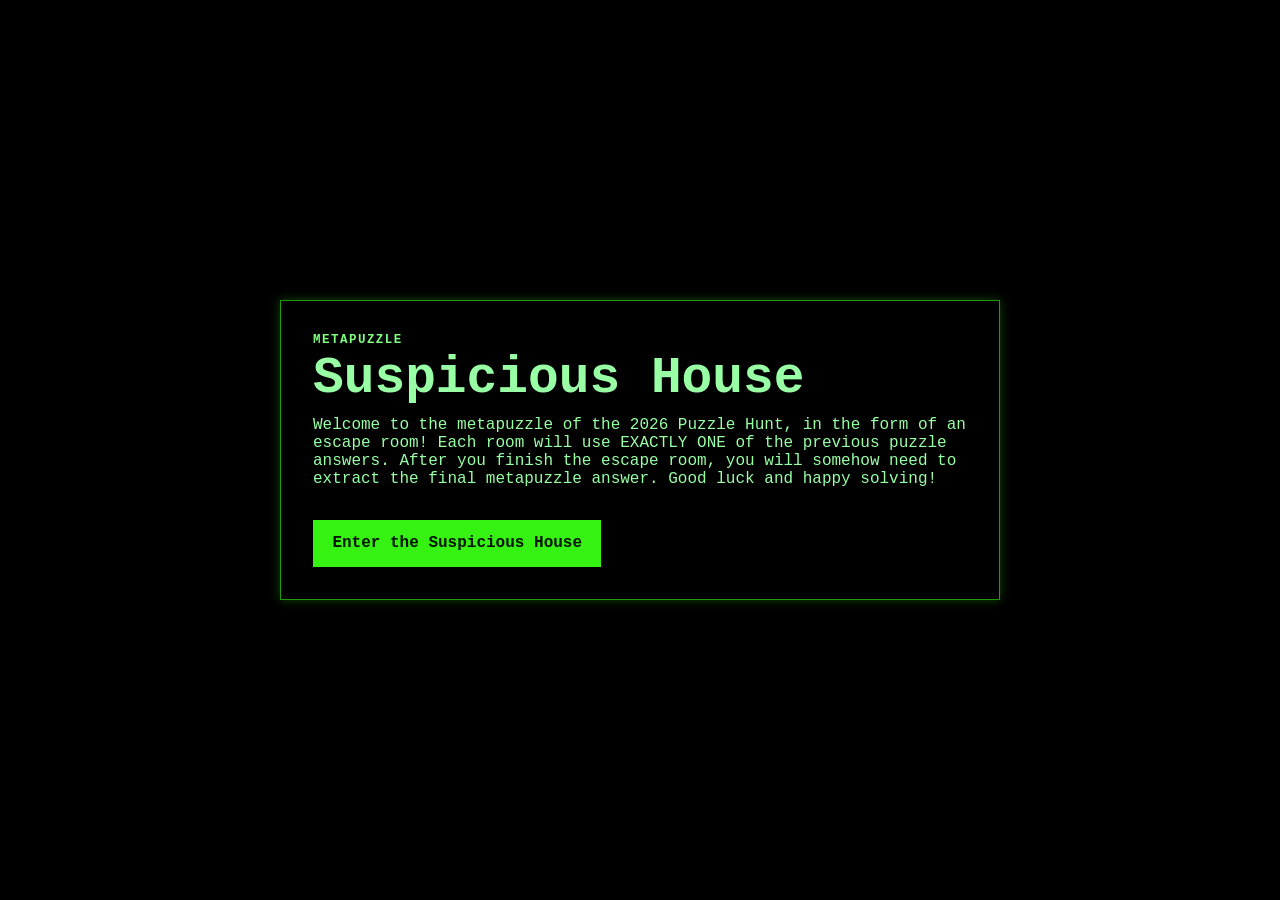
<file: index.html>
<!doctype html>
<html lang="en">
  <head>
    <meta charset="UTF-8" />
    <meta name="viewport" content="width=device-width, initial-scale=1.0" />
    <title>Escape Room Prototype</title>
    <link rel="stylesheet" href="styles.css" />
  </head>
  <body data-room="1">
    <main class="app-shell">
      <section class="intro-card">
        <p class="eyebrow">METAPUZZLE</p>
        <h1>Suspicious House</h1>
        <p>
          Welcome to the metapuzzle of the 2026 Puzzle Hunt, in the form of an
          escape room! Each room will use EXACTLY ONE of the previous puzzle
          answers. After you finish the escape room, you will somehow need to
          extract the final metapuzzle answer. Good luck and happy solving!
        </p>
        <a class="primary-link" href="room1.html">Enter the Suspicious House</a>
      </section>
    </main>
  </body>
</html>
</file>
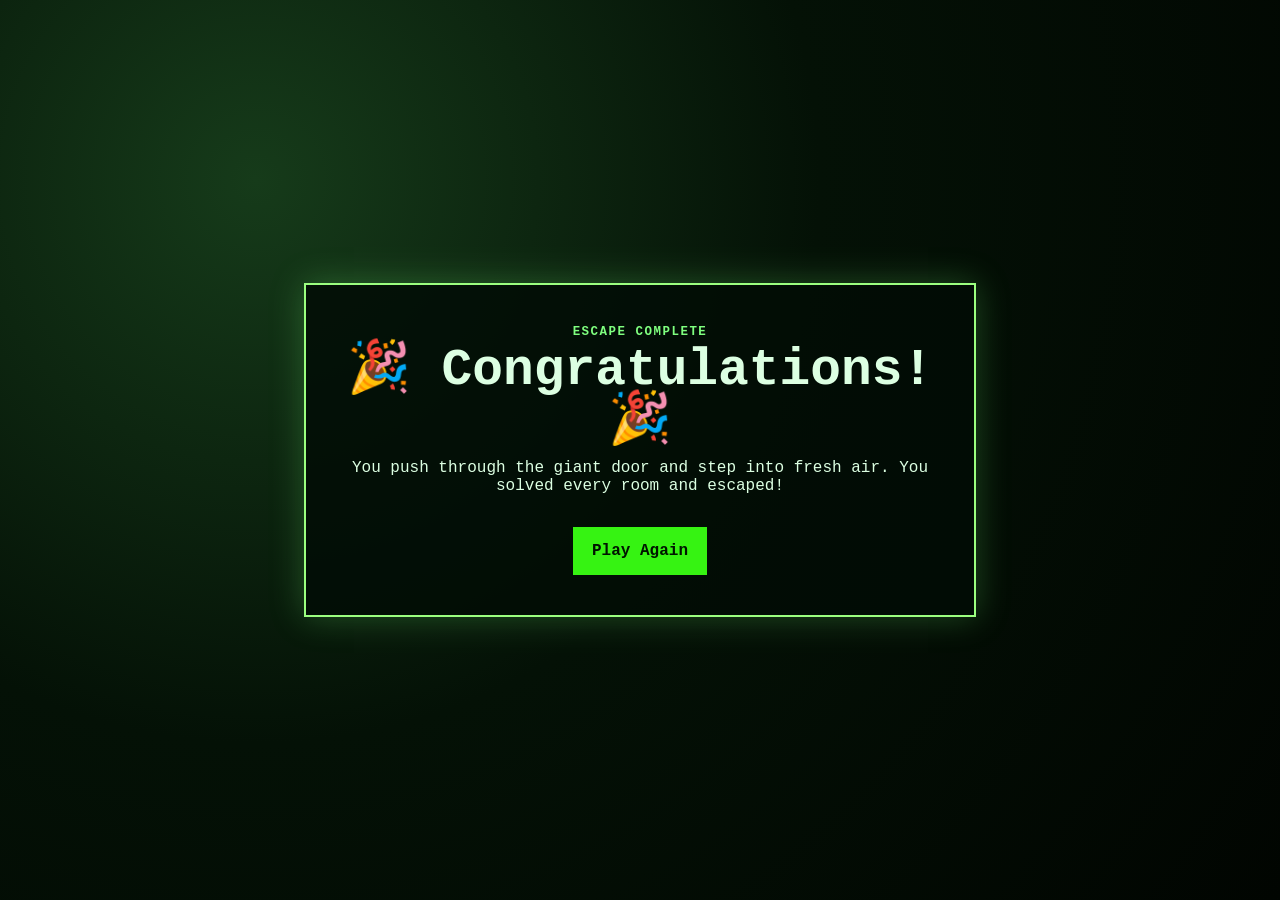
<file: exit.html>
<!doctype html>
<html lang="en">
  <head>
    <meta charset="UTF-8" />
    <meta name="viewport" content="width=device-width, initial-scale=1.0" />
    <title>Escape Complete</title>
    <link rel="stylesheet" href="styles.css" />
  </head>
  <body class="victory-page">
    <main class="victory-layout">
      <section class="victory-card">
        <p class="eyebrow">Escape Complete</p>
        <h1>🎉 Congratulations! 🎉</h1>
        <p>You push through the giant door and step into fresh air. You solved every room and escaped!</p>
        <a class="primary-link" href="index.html">Play Again</a>
      </section>
    </main>
  </body>
</html>
</file>
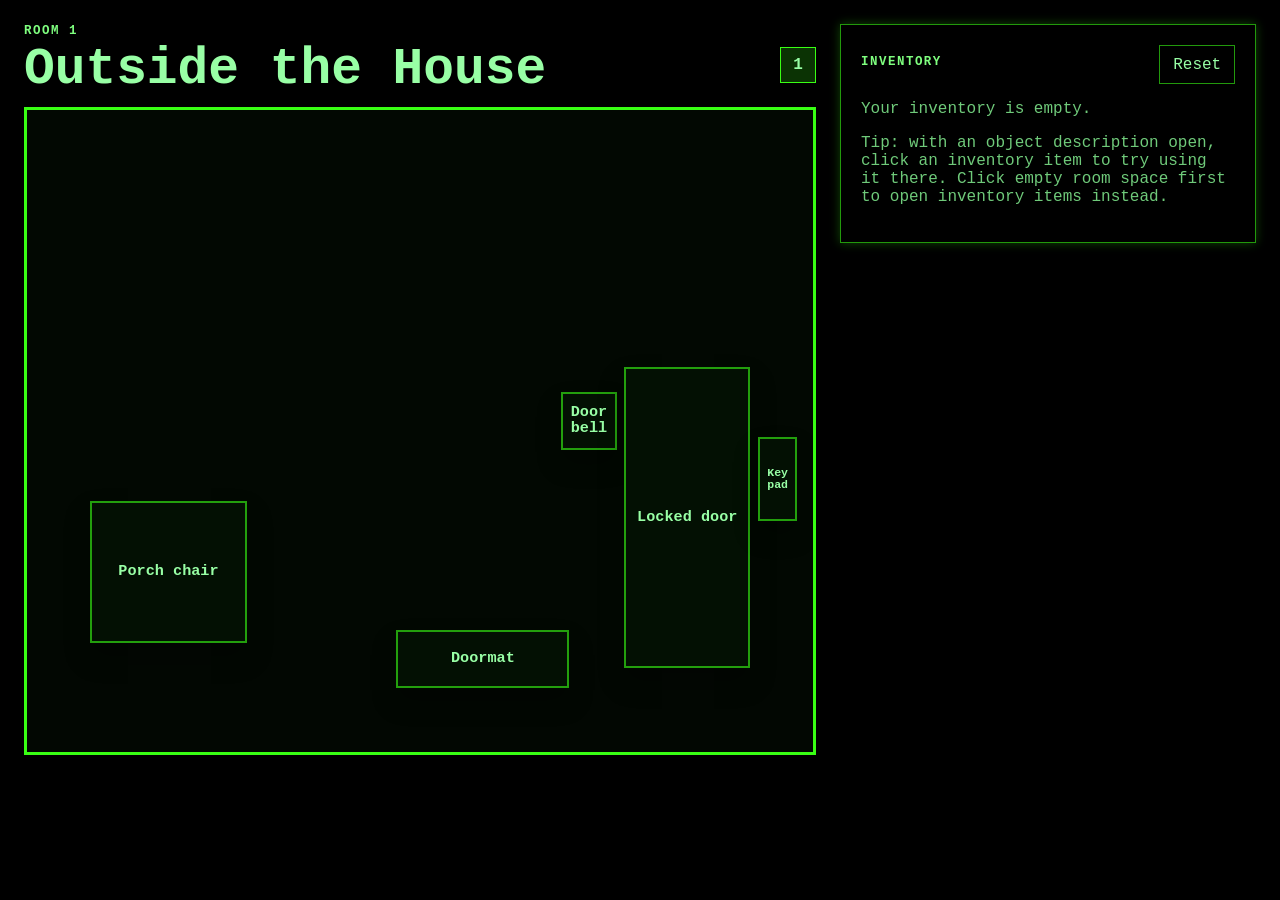
<file: room1.html>
<!doctype html>
<html lang="en">
  <head>
    <meta charset="UTF-8" />
    <meta name="viewport" content="width=device-width, initial-scale=1.0" />
    <title>Room 1 - Outside the House</title>
    <link rel="stylesheet" href="styles.css" />
    <script defer src="escape-room.js"></script>
  </head>
  <body data-room="1">
    <main class="game-layout">
      <section class="room-stage" aria-labelledby="room-title">
        <div class="room-header">
          <div>
            <p class="eyebrow">Room 1</p>
            <h1 id="room-title">Outside the House</h1>
          </div>
          <nav class="room-nav" aria-label="Room progression">
            <a class="room-link active" href="room1.html">1</a>
            <a class="room-link locked" href="room2.html" aria-disabled="true">2</a>
            <a class="room-link locked" href="room3.html" aria-disabled="true">3</a>
            <a class="room-link locked" href="room4.html" aria-disabled="true">4</a>
            <a class="room-link locked" href="room5.html" aria-disabled="true">5</a>
            <a class="room-link locked" href="room6.html" aria-disabled="true">6</a>
          </nav>
        </div>

        <div class="room-canvas room-1-canvas" aria-label="Clickable outside-house objects">
          <button class="room-object porch-chair" data-object="porchChair">Porch chair</button>
          <button class="room-object doorbell" data-object="doorbell">Doorbell</button>
          <button class="room-object doormat" data-object="doormat">Doormat</button>
          <button class="room-object front-door" data-object="frontDoor">Locked door</button>
          <button class="room-object outside-keypad" data-object="outsideKeypad">Keypad</button>
        </div>
      </section>

      <aside class="side-panel" aria-label="Object popup and inventory">
        <section class="popup-card hidden" id="object-panel">
          <p class="eyebrow">Selected object</p>
          <h2 id="object-name">Nothing selected</h2>
          <p id="object-description">Click a rectangle in the room to open its popup description here.</p>
          <div class="action-row" id="object-actions" aria-label="Available actions"></div>
          <div class="status-message" id="status-message" role="status" aria-live="polite"></div>
        </section>

        <section class="inventory-card">
          <div class="panel-heading">
            <p class="eyebrow">Inventory</p>
            <button class="ghost-button" id="reset-progress" type="button">Reset</button>
          </div>
          <div class="inventory-list" id="inventory-list"></div>
          <p class="hint">Tip: with an object description open, click an inventory item to try using it there. Click empty room space first to open inventory items instead.</p>
        </section>
      </aside>
    </main>
  </body>
</html>
</file>
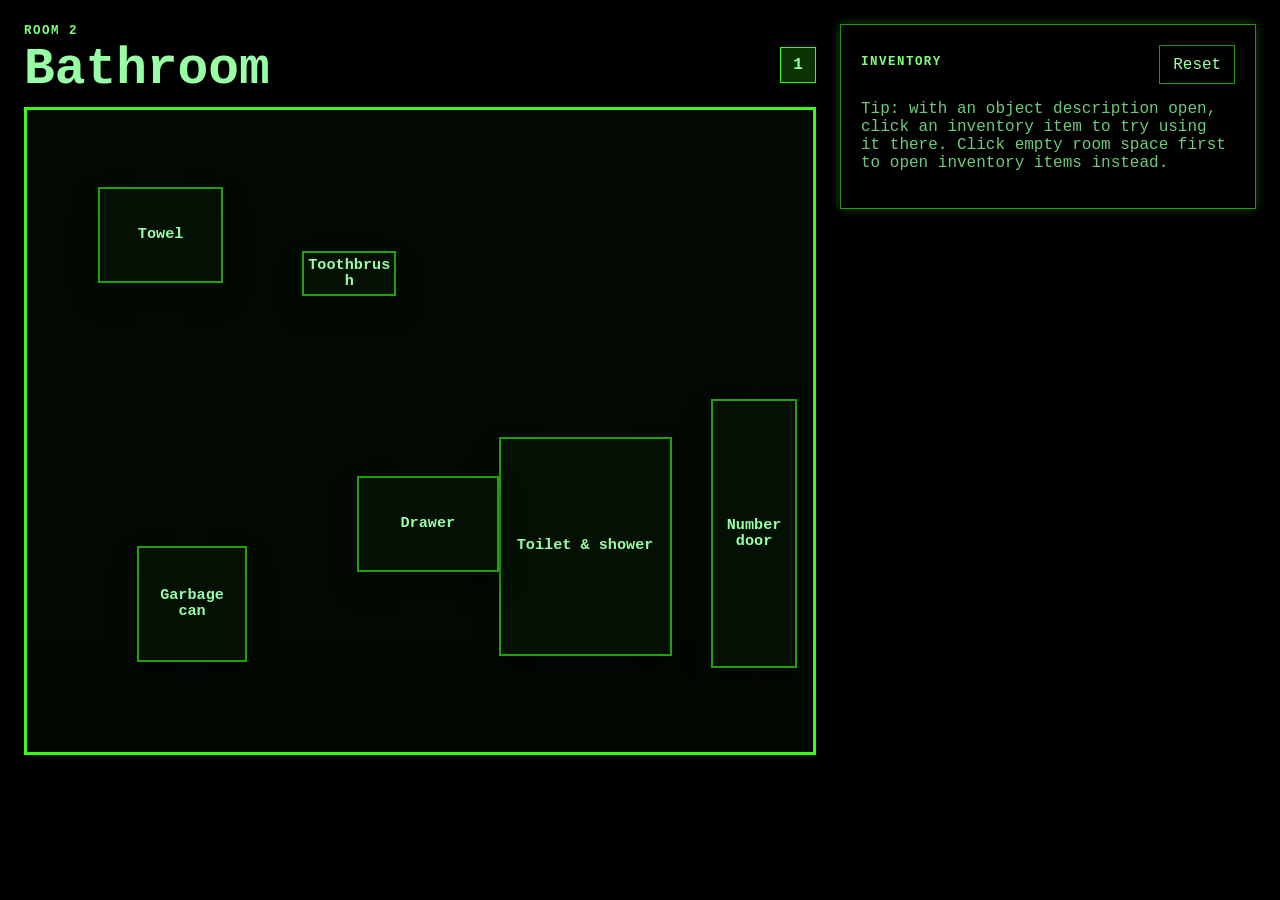
<file: room2.html>
<!doctype html>
<html lang="en">
  <head>
    <meta charset="UTF-8" />
    <meta name="viewport" content="width=device-width, initial-scale=1.0" />
    <title>Room 2 - Bathroom</title>
    <link rel="stylesheet" href="styles.css" />
    <script defer src="escape-room.js"></script>
  </head>
  <body data-room="2">
    <main class="game-layout">
      <section class="room-stage" aria-labelledby="room-title">
        <div class="room-header">
          <div>
            <p class="eyebrow">Room 2</p>
            <h1 id="room-title">Bathroom</h1>
          </div>
          <nav class="room-nav" aria-label="Room progression">
            <a class="room-link locked" href="room1.html" aria-disabled="true">1</a>
            <a class="room-link active" href="room2.html">2</a>
            <a class="room-link locked" href="room3.html" aria-disabled="true">3</a>
            <a class="room-link locked" href="room4.html" aria-disabled="true">4</a>
            <a class="room-link locked" href="room5.html" aria-disabled="true">5</a>
            <a class="room-link locked" href="room6.html" aria-disabled="true">6</a>
          </nav>
        </div>

        <div class="room-canvas room-2-canvas" aria-label="Clickable bathroom objects">
          <button class="room-object towel" data-object="towel">Towel</button>
          <button class="room-object toothbrush" data-object="toothbrush">Toothbrush</button>
          <button class="room-object toilet-shower" data-object="toilet">Toilet & shower</button>
          <button class="room-object garbage-can" data-object="garbageCan">Garbage can</button>
          <button class="room-object bathroom-drawer" data-object="bathroomDrawer">Drawer</button>
          <button class="room-object bathroom-door" data-object="bathroomDoor">Number door</button>
        </div>
      </section>

      <aside class="side-panel" aria-label="Object popup and inventory">
        <section class="popup-card hidden" id="object-panel">
          <p class="eyebrow">Selected object</p>
          <h2 id="object-name">Nothing selected</h2>
          <p id="object-description">Click a rectangle in the room to open its popup description here.</p>
          <div class="action-row" id="object-actions" aria-label="Available actions"></div>
          <div class="status-message" id="status-message" role="status" aria-live="polite"></div>
        </section>

        <section class="inventory-card">
          <div class="panel-heading">
            <p class="eyebrow">Inventory</p>
            <button class="ghost-button" id="reset-progress" type="button">Reset</button>
          </div>
          <div class="inventory-list" id="inventory-list"></div>
          <p class="hint">Tip: with an object description open, click an inventory item to try using it there. Click empty room space first to open inventory items instead.</p>
        </section>
      </aside>
    </main>
  </body>
</html>
</file>
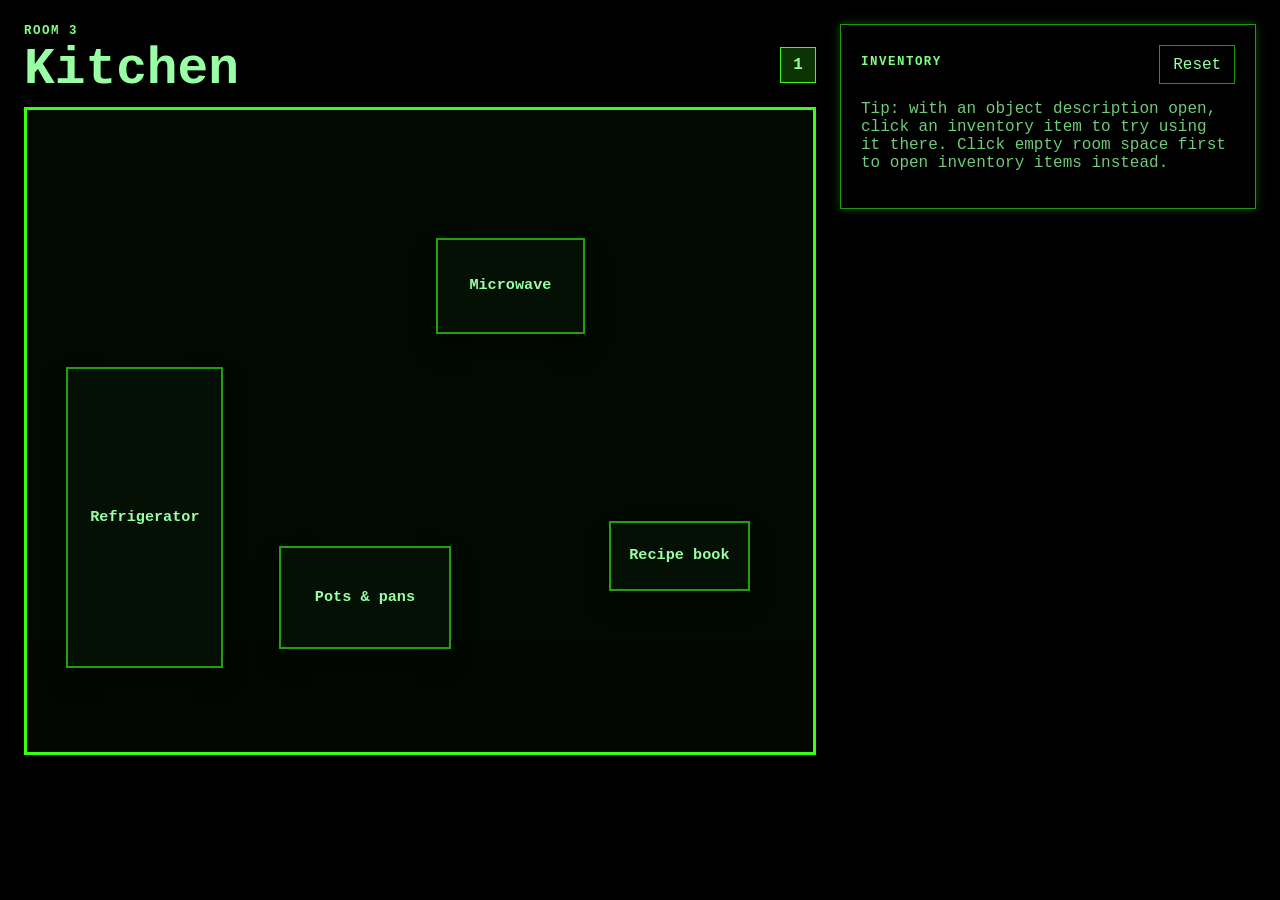
<file: room3.html>
<!doctype html>
<html lang="en">
  <head>
    <meta charset="UTF-8" />
    <meta name="viewport" content="width=device-width, initial-scale=1.0" />
    <title>Room 3 - Kitchen</title>
    <link rel="stylesheet" href="styles.css" />
    <script defer src="escape-room.js"></script>
  </head>
  <body data-room="3">
    <main class="game-layout">
      <section class="room-stage" aria-labelledby="room-title">
        <div class="room-header">
          <div>
            <p class="eyebrow">Room 3</p>
            <h1 id="room-title">Kitchen</h1>
          </div>
          <nav class="room-nav" aria-label="Room progression">
            <a class="room-link locked" href="room1.html" aria-disabled="true">1</a>
            <a class="room-link locked" href="room2.html" aria-disabled="true">2</a>
            <a class="room-link active" href="room3.html">3</a>
            <a class="room-link locked" href="room4.html" aria-disabled="true">4</a>
            <a class="room-link locked" href="room5.html" aria-disabled="true">5</a>
            <a class="room-link locked" href="room6.html" aria-disabled="true">6</a>
          </nav>
        </div>

        <div class="room-canvas room-3-canvas" aria-label="Clickable kitchen objects">
          <button class="room-object refrigerator" data-object="refrigerator">Refrigerator</button>
          <button class="room-object pots-pans" data-object="potsPans">Pots & pans</button>
          <button class="room-object microwave" data-object="microwave">Microwave</button>
          <button class="room-object recipe-book" data-object="recipeBook">Recipe book</button>
        </div>
      </section>

      <aside class="side-panel" aria-label="Object popup and inventory">
        <section class="popup-card hidden" id="object-panel">
          <p class="eyebrow">Selected object</p>
          <h2 id="object-name">Nothing selected</h2>
          <p id="object-description">Click a rectangle in the room to open its popup description here.</p>
          <div class="action-row" id="object-actions" aria-label="Available actions"></div>
          <div class="status-message" id="status-message" role="status" aria-live="polite"></div>
        </section>

        <section class="inventory-card">
          <div class="panel-heading">
            <p class="eyebrow">Inventory</p>
            <button class="ghost-button" id="reset-progress" type="button">Reset</button>
          </div>
          <div class="inventory-list" id="inventory-list"></div>
          <p class="hint">Tip: with an object description open, click an inventory item to try using it there. Click empty room space first to open inventory items instead.</p>
        </section>
      </aside>
    </main>
  </body>
</html>
</file>
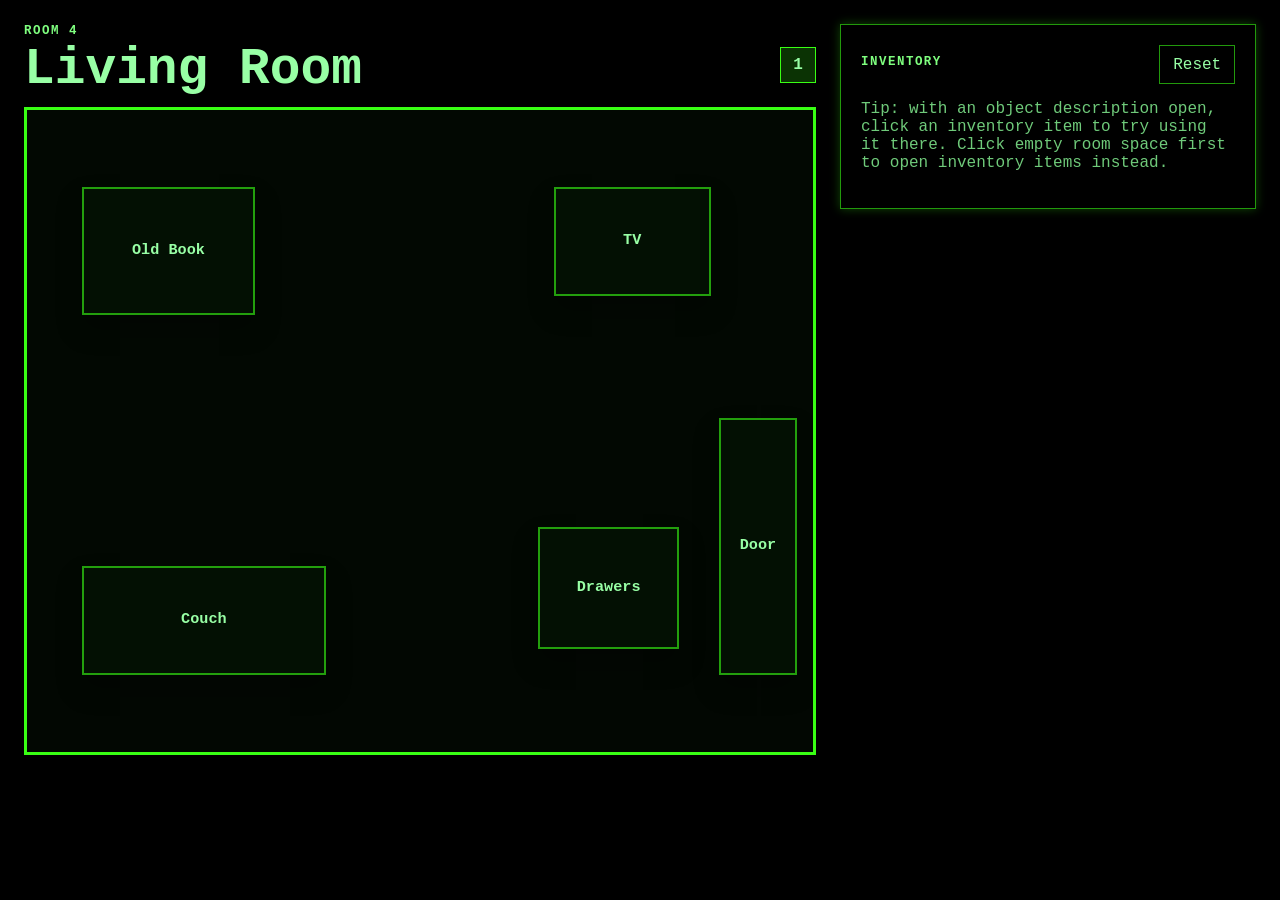
<file: room4.html>
<!doctype html>
<html lang="en">
  <head>
    <meta charset="UTF-8" />
    <meta name="viewport" content="width=device-width, initial-scale=1.0" />
    <title>Room 4 - Living Room</title>
    <link rel="stylesheet" href="styles.css" />
    <script defer src="escape-room.js"></script>
  </head>
  <body data-room="4">
    <main class="game-layout">
      <section class="room-stage" aria-labelledby="room-title">
        <div class="room-header">
          <div>
            <p class="eyebrow">Room 4</p>
            <h1 id="room-title">Living Room</h1>
          </div>
          <nav class="room-nav" aria-label="Room progression">
            <a class="room-link locked" href="room1.html" aria-disabled="true">1</a>
            <a class="room-link locked" href="room2.html" aria-disabled="true">2</a>
            <a class="room-link locked" href="room3.html" aria-disabled="true">3</a>
            <a class="room-link active" href="room4.html">4</a>
            <a class="room-link locked" href="room5.html" aria-disabled="true">5</a>
            <a class="room-link locked" href="room6.html" aria-disabled="true">6</a>
          </nav>
        </div>

        <div class="room-canvas room-4-canvas" aria-label="Clickable living-room objects">
          <button class="room-object living-tv" data-object="livingTv">TV</button>
          <button class="room-object living-couch" data-object="livingCouch">Couch</button>
          <button class="room-object living-drawers" data-object="livingDrawers">Drawers</button>
          <button class="room-object old-books" data-object="oldBooks">Old Book</button>
          <button class="room-object floor-key" data-object="floorKey" hidden>Large Gold Key</button>
          <button class="room-object living-door" data-object="livingDoor">Door</button>
        </div>
      </section>

      <aside class="side-panel" aria-label="Object popup and inventory">
        <section class="popup-card hidden" id="object-panel">
          <p class="eyebrow">Selected object</p>
          <h2 id="object-name">Nothing selected</h2>
          <p id="object-description">Click a rectangle in the room to open its popup description here.</p>
          <div class="action-row" id="object-actions" aria-label="Available actions"></div>
          <div class="status-message" id="status-message" role="status" aria-live="polite"></div>
        </section>

        <section class="inventory-card">
          <div class="panel-heading">
            <p class="eyebrow">Inventory</p>
            <button class="ghost-button" id="reset-progress" type="button">Reset</button>
          </div>
          <div class="inventory-list" id="inventory-list"></div>
          <p class="hint">Tip: with an object description open, click an inventory item to try using it there. Click empty room space first to open inventory items instead.</p>
        </section>
      </aside>
    </main>
  </body>
</html>
</file>
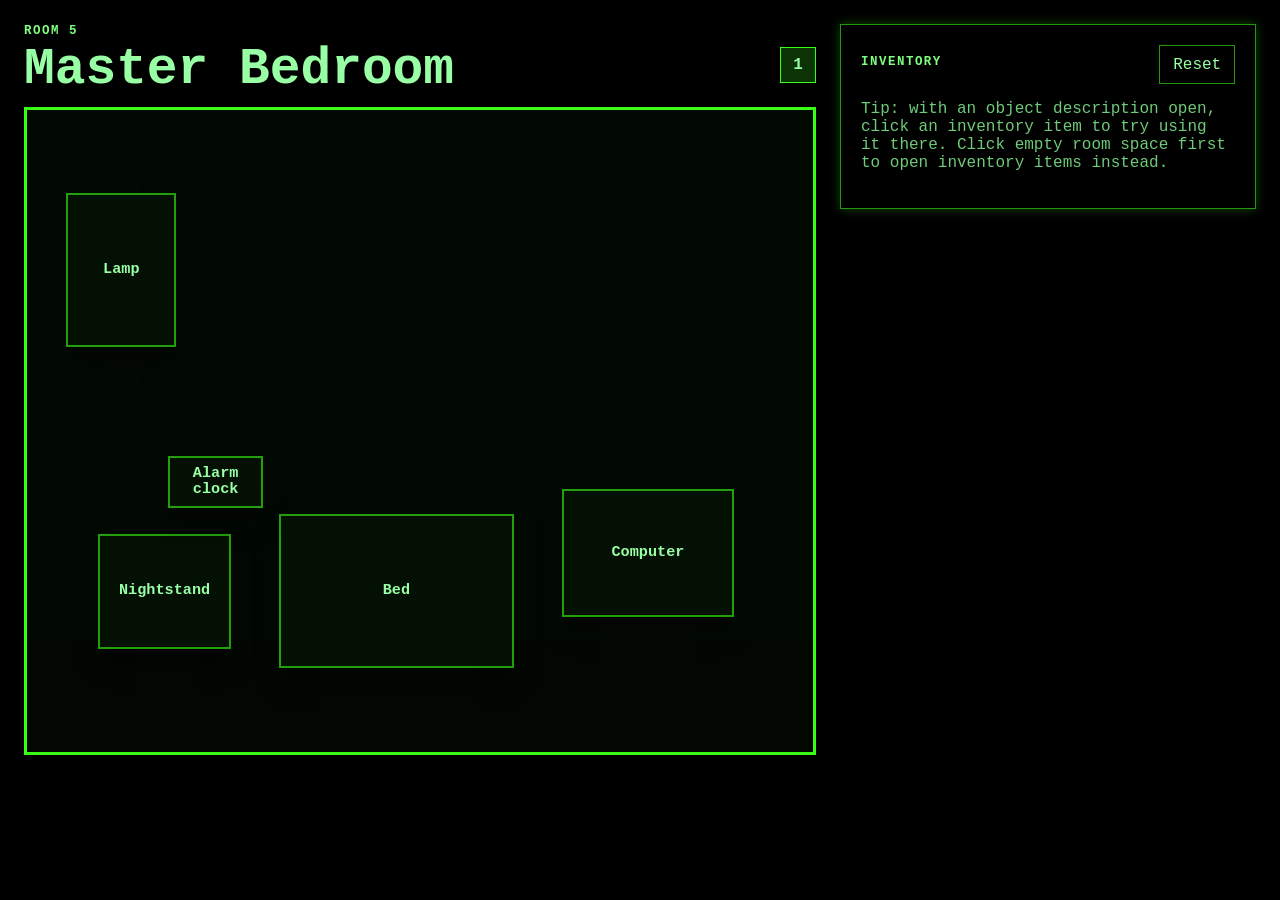
<file: room5.html>
<!doctype html>
<html lang="en">
  <head>
    <meta charset="UTF-8" />
    <meta name="viewport" content="width=device-width, initial-scale=1.0" />
    <title>Room 5 - Master Bedroom</title>
    <link rel="stylesheet" href="styles.css" />
    <script defer src="escape-room.js"></script>
  </head>
  <body data-room="5">
    <main class="game-layout">
      <section class="room-stage" aria-labelledby="room-title">
        <div class="room-header">
          <div>
            <p class="eyebrow">Room 5</p>
            <h1 id="room-title">Master Bedroom</h1>
          </div>
          <nav class="room-nav" aria-label="Room progression">
            <a class="room-link locked" href="room1.html" aria-disabled="true">1</a>
            <a class="room-link locked" href="room2.html" aria-disabled="true">2</a>
            <a class="room-link locked" href="room3.html" aria-disabled="true">3</a>
            <a class="room-link locked" href="room4.html" aria-disabled="true">4</a>
            <a class="room-link active" href="room5.html">5</a>
            <a class="room-link locked" href="room6.html" aria-disabled="true">6</a>
          </nav>
        </div>

        <div class="room-canvas room-5-canvas" aria-label="Clickable master-bedroom objects">
          <button class="room-object nightstand" data-object="nightstand">Nightstand</button>
          <button class="room-object computer" data-object="computer">Computer</button>
          <button class="room-object bed" data-object="bed">Bed</button>
          <button class="room-object alarm-clock" data-object="alarmClock">Alarm clock</button>
          <button class="room-object lamp" data-object="lamp">Lamp</button>
        </div>
      </section>

      <aside class="side-panel" aria-label="Object popup and inventory">
        <section class="popup-card hidden" id="object-panel">
          <p class="eyebrow">Selected object</p>
          <h2 id="object-name">Nothing selected</h2>
          <p id="object-description">Click a rectangle in the room to open its popup description here.</p>
          <div class="action-row" id="object-actions" aria-label="Available actions"></div>
          <div class="status-message" id="status-message" role="status" aria-live="polite"></div>
        </section>

        <section class="inventory-card">
          <div class="panel-heading">
            <p class="eyebrow">Inventory</p>
            <button class="ghost-button" id="reset-progress" type="button">Reset</button>
          </div>
          <div class="inventory-list" id="inventory-list"></div>
          <p class="hint">Tip: with an object description open, click an inventory item to try using it there. Click empty room space first to open inventory items instead.</p>
        </section>
      </aside>
    </main>
  </body>
</html>
</file>
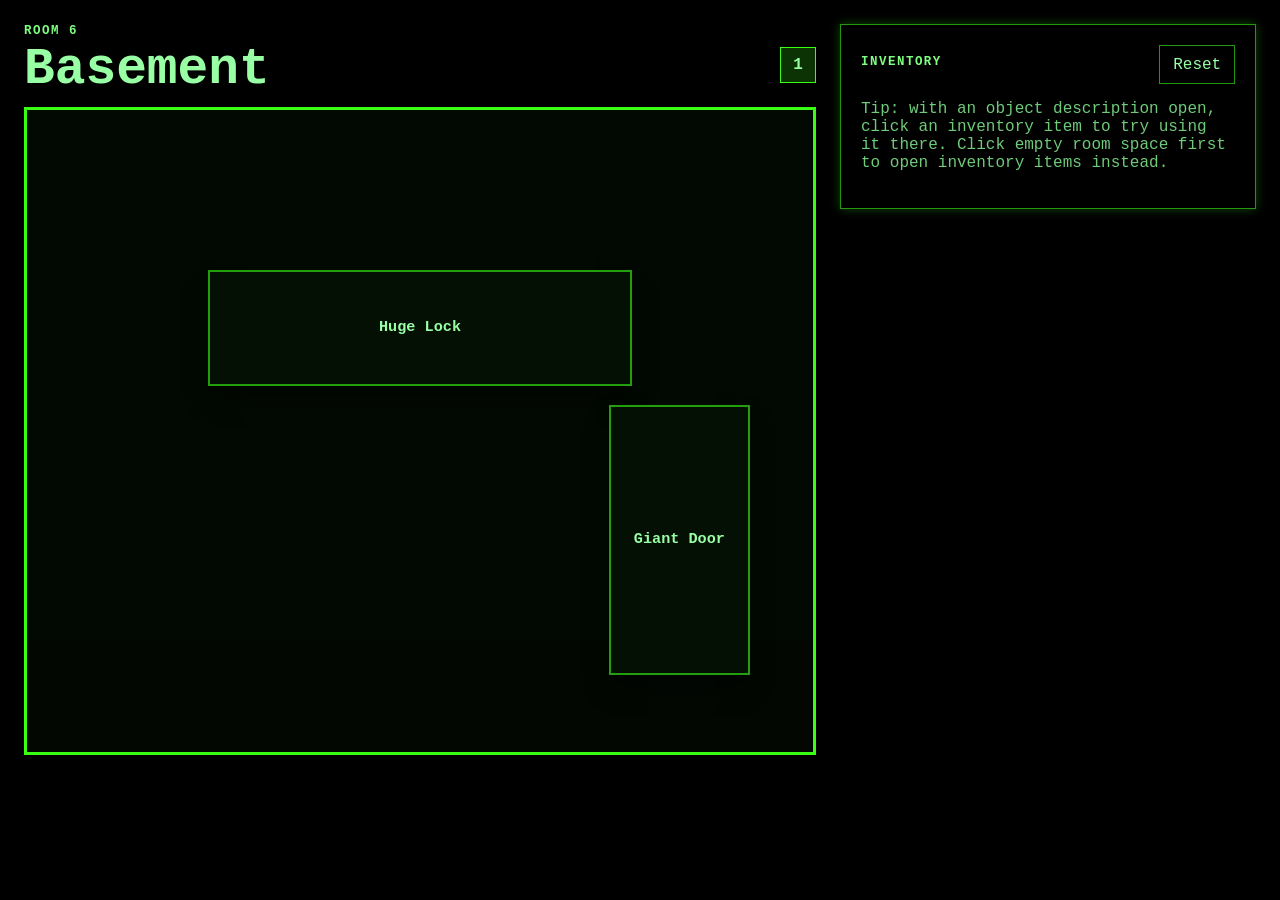
<file: room6.html>
<!doctype html>
<html lang="en">
  <head>
    <meta charset="UTF-8" />
    <meta name="viewport" content="width=device-width, initial-scale=1.0" />
    <title>Room 6 - Basement</title>
    <link rel="stylesheet" href="styles.css" />
    <script defer src="escape-room.js"></script>
  </head>
  <body data-room="6">
    <main class="game-layout">
      <section class="room-stage" aria-labelledby="room-title">
        <div class="room-header">
          <div>
            <p class="eyebrow">Room 6</p>
            <h1 id="room-title">Basement</h1>
          </div>
          <nav class="room-nav" aria-label="Room progression">
            <a class="room-link locked" href="room1.html" aria-disabled="true">1</a>
            <a class="room-link locked" href="room2.html" aria-disabled="true">2</a>
            <a class="room-link locked" href="room3.html" aria-disabled="true">3</a>
            <a class="room-link locked" href="room4.html" aria-disabled="true">4</a>
            <a class="room-link locked" href="room5.html" aria-disabled="true">5</a>
            <a class="room-link active" href="room6.html">6</a>
          </nav>
        </div>

        <div class="room-canvas room-6-canvas" aria-label="Clickable basement objects">
          <button class="room-object keyholes" data-object="keyholes">Huge Lock</button>
          <button class="room-object basement-door" data-object="basementDoor">Giant Door</button>
        </div>
      </section>

      <aside class="side-panel" aria-label="Object popup and inventory">
        <section class="popup-card hidden" id="object-panel">
          <p class="eyebrow">Selected object</p>
          <h2 id="object-name">Nothing selected</h2>
          <p id="object-description">Click a rectangle in the room to open its popup description here.</p>
          <div class="action-row" id="object-actions" aria-label="Available actions"></div>
          <div class="status-message" id="status-message" role="status" aria-live="polite"></div>
        </section>

        <section class="inventory-card">
          <div class="panel-heading">
            <p class="eyebrow">Inventory</p>
            <button class="ghost-button" id="reset-progress" type="button">Reset</button>
          </div>
          <div class="inventory-list" id="inventory-list"></div>
          <p class="hint">Tip: with an object description open, click an inventory item to try using it there. Click empty room space first to open inventory items instead.</p>
        </section>
      </aside>
    </main>
  </body>
</html>
</file>
<file: styles.css>
:root {
  color-scheme: dark;
  --bg: #000000;
  --panel: #030a03;
  --panel-strong: #061106;
  --accent: #39ff14;
  --accent-strong: #7fff7f;
  --text: #98ffa5;
  --muted: #6fca7a;
  --success: #6ee7a8;
  --danger: #39ff14;
  --line: rgba(57, 255, 20, 0.6);
  font-family: "Space Mono", "IBM Plex Mono", "Courier New", ui-monospace, monospace;
}

* {
  box-sizing: border-box;
}

body {
  min-height: 100vh;
  margin: 0;
  background: #000;
  color: var(--text);
}

button,
a {
  font: inherit;
}

.app-shell,
.locked-layout {
  display: grid;
  min-height: 100vh;
  place-items: center;
  padding: 2rem;
}

.intro-card,
.popup-card,
.inventory-card {
  border: 1px solid var(--line);
  border-radius: 0;
  background: rgba(0, 0, 0, 0.92);
  box-shadow: 0 1.25rem 3rem rgba(0, 0, 0, 0.3);
}

.intro-card {
  max-width: 45rem;
  padding: 2rem;
}

.eyebrow {
  margin: 0 0 0.35rem;
  color: var(--accent-strong);
  font-size: 0.78rem;
  font-weight: 800;
  letter-spacing: 0.12em;
  text-transform: uppercase;
}

h1,
h2,
p {
  margin-top: 0;
}

h1 {
  margin-bottom: 0.75rem;
  font-size: clamp(2rem, 4vw, 3.7rem);
  line-height: 1;
}

h2 {
  margin-bottom: 0.75rem;
}

.primary-link,
.ghost-button,
.action-button,
.inventory-item,
.room-link {
  border: 1px solid transparent;
  border-radius: 0;
  cursor: pointer;
  text-decoration: none;
  transition:
    transform 150ms ease,
    border-color 150ms ease,
    background 150ms ease;
}

.intro-card,
.popup-card,
.inventory-card,
.room-canvas {
  box-shadow: 0 0 0.6rem rgba(57, 255, 20, 0.28);
}

.primary-link {
  display: inline-flex;
  margin-top: 1rem;
  padding: 0.85rem 1.15rem;
  background: rgba(57, 255, 20, 0.95);
  color: #001500;
  font-weight: 800;
}

.primary-link:hover,
.action-button:hover,
.inventory-item:hover,
.ghost-button:hover,
.room-link:hover {
  transform: translateY(-1px);
}

.game-layout {
  display: grid;
  grid-template-columns: minmax(38rem, 1fr) minmax(21rem, 26rem);
  gap: 1.5rem;
  min-height: 100vh;
  padding: 1.5rem;
}

.room-stage,
.side-panel {
  min-width: 0;
}

.room-header,
.panel-heading {
  display: flex;
  align-items: center;
  justify-content: space-between;
  gap: 1rem;
}

.room-nav {
  display: flex;
  flex-wrap: wrap;
  gap: 0.4rem;
}

.room-nav-large {
  margin: 1rem 0;
}

.room-link {
  display: grid;
  width: 2.25rem;
  height: 2.25rem;
  place-items: center;
  border-color: var(--line);
  background: rgba(0, 0, 0, 0.75);
  color: var(--text);
  font-weight: 800;
}

.room-link.active,
.room-link.unlocked {
  border-color: var(--accent);
  background: rgba(57, 255, 20, 0.2);
}

.room-link.locked {
  display: none;
}

.room-canvas {
  position: relative;
  height: min(72vh, 46rem);
  min-height: 35rem;
  overflow: hidden;
  border: 0.2rem solid var(--accent);
  border-radius: 0;
  background: #020802;
  box-shadow: inset 0 -7rem 0 rgba(0, 0, 0, 0.12);
}

.room-object {
  position: absolute;
  display: grid;
  place-items: center;
  border: 2px solid var(--line);
  border-radius: 0;
  background: #7186a8;
  color: var(--text);
  cursor: pointer;
  font-size: clamp(0.58rem, 1.25vw, 0.95rem);
  font-weight: 900;
  hyphens: auto;
  line-height: 1.05;
  overflow: hidden;
  overflow-wrap: anywhere;
  padding: 0.25rem;
  text-align: center;
  box-shadow: 0 0.85rem 1.5rem rgba(0, 0, 0, 0.28);
}

.room-object:hover,
.room-object.selected {
  outline: 2px solid var(--accent-strong);
  outline-offset: 3px;
}

.couch {
  left: 7%;
  bottom: 12%;
  width: 31%;
  height: 17%;
  background: #9b4f5e;
}

.tv {
  right: 12%;
  top: 13%;
  width: 22%;
  height: 17%;
  background: #182235;
  color: #d9e7ff;
}

.coffee-table {
  left: 34%;
  bottom: 20%;
  width: 21%;
  height: 9%;
  background: #b9824b;
}

.keys {
  left: 42%;
  bottom: 31%;
  width: 8%;
  height: 5%;
  background: #f5cd62;
}

.combination-lock {
  right: 18%;
  bottom: 22%;
  width: 10%;
  height: 13%;
  background: #9aa4b5;
}

.keyhole {
  right: 5%;
  bottom: 34%;
  width: 7%;
  height: 9%;
  background: #151515;
  color: #f4d081;
}

.bookshelf {
  left: 5%;
  top: 11%;
  width: 16%;
  height: 32%;
  background: #7b5136;
}

.painting {
  left: 38%;
  top: 11%;
  width: 18%;
  height: 14%;
  background: #669f8f;
}

.exit-door {
  right: 3%;
  bottom: 12%;
  width: 13%;
  height: 39%;
  background: #5b3725;
  color: #ffe5c7;
}

.side-panel {
  display: grid;
  align-content: start;
  gap: 1rem;
}

.popup-card,
.inventory-card {
  padding: 1.25rem;
}

.action-row,
.inventory-list {
  gap: 0.55rem;
  margin-top: 1rem;
}

.action-row {
  display: flex;
  flex-wrap: wrap;
}

.inventory-list {
  display: grid;
  gap: 0.8rem;
}

.inventory-group {
  display: grid;
  gap: 0.45rem;
}

.inventory-group-title {
  margin: 0;
  color: var(--accent-strong);
  font-size: 0.75rem;
  letter-spacing: 0.08em;
  text-transform: uppercase;
}

.inventory-group-items {
  display: flex;
  flex-wrap: wrap;
  gap: 0.55rem;
}

.action-button,
.inventory-item,
.ghost-button {
  padding: 0.6rem 0.8rem;
  border-color: var(--line);
  background: rgba(0, 0, 0, 0.8);
  color: var(--text);
}

.action-button.primary-action {
  background: rgba(57, 255, 20, 0.18);
  border-color: var(--accent);
}

.inventory-item {
  background: rgba(57, 255, 20, 0.12);
  border-color: var(--line);
}

.empty-inventory,
.hint,
.locked-copy {
  color: var(--muted);
}

.status-message {
  min-height: 2.5rem;
  margin-top: 1rem;
  color: var(--success);
  font-weight: 700;
}

.status-message.error {
  color: var(--danger);
}

.placeholder-room {
  position: relative;
  height: 16rem;
  margin: 1.25rem 0;
  border: 0.25rem solid #3c2a1d;
  border-radius: 0;
  background: linear-gradient(180deg, #2d3b54 0 58%, #5b3f2c 58% 100%);
}

.placeholder-object {
  position: absolute;
  display: grid;
  place-items: center;
  border: 2px dashed rgba(255, 255, 255, 0.3);
  border-radius: 0;
  color: var(--muted);
}

.placeholder-object.large {
  left: 8%;
  bottom: 16%;
  width: 38%;
  height: 22%;
}

.placeholder-object.small {
  left: 52%;
  top: 20%;
  width: 18%;
  height: 16%;
}

.placeholder-object.medium {
  right: 7%;
  bottom: 20%;
  width: 18%;
  height: 30%;
}

@media (max-width: 900px) {
  .game-layout {
    grid-template-columns: 1fr;
  }

  .room-canvas {
    min-height: 30rem;
  }
}

.room-1-canvas {
  background: #020802;
}

.room-2-canvas {
  background: #020802;
}

.room-3-canvas {
  background: #020802;
}

.room-4-canvas {
  background: #020802;
}

.room-5-canvas {
  background: #020802;
}

.room-6-canvas {
  background: #020802;
}

.porch-chair {
  left: 8%;
  bottom: 17%;
  width: 20%;
  height: 22%;
  background: #8b5f3d;
}

.doorbell {
  right: 25%;
  bottom: 47%;
  width: 7%;
  height: 9%;
  background: #d7a33f;
}

.doormat {
  left: 47%;
  bottom: 10%;
  width: 22%;
  height: 9%;
  background: #6f4b2e;
  color: #ffe2bf;
}

.front-door {
  right: 8%;
  bottom: 13%;
  width: 16%;
  height: 47%;
  background: #51331f;
  color: #ffe5c7;
}

.outside-keypad {
  right: 2%;
  bottom: 36%;
  width: 5%;
  height: 13%;
  background: #111722;
  font-size: clamp(0.5rem, 0.9vw, 0.72rem);
  color: #d9e7ff;
}

.towel {
  left: 9%;
  top: 12%;
  width: 16%;
  height: 15%;
  background: #f0ede5;
}

.toothbrush {
  left: 35%;
  top: 22%;
  width: 12%;
  height: 7%;
  background: #79d2de;
}

.toilet-shower {
  right: 18%;
  bottom: 15%;
  width: 22%;
  height: 34%;
  background: #e8edf2;
}

.garbage-can {
  left: 14%;
  bottom: 14%;
  width: 14%;
  height: 18%;
  background: #6f7785;
}

.bathroom-box {
  left: 29%;
  bottom: 17%;
  width: 13%;
  height: 10%;
  background: #384154;
  color: #d9e7ff;
}

.bathroom-drawer {
  left: 42%;
  bottom: 28%;
  width: 18%;
  height: 15%;
  background: #7b6b5a;
}

.bathroom-door {
  right: 2%;
  bottom: 13%;
  width: 11%;
  height: 42%;
  background: #504238;
  color: #ffe5c7;
}

.refrigerator {
  left: 5%;
  bottom: 13%;
  width: 20%;
  height: 47%;
  background: #dce7ed;
}

.pots-pans {
  left: 32%;
  bottom: 16%;
  width: 22%;
  height: 16%;
  background: #a6aab3;
}

.microwave {
  right: 29%;
  top: 20%;
  width: 19%;
  height: 15%;
  background: #232938;
  color: #d9e7ff;
}

.recipe-book {
  right: 8%;
  bottom: 25%;
  width: 18%;
  height: 11%;
  background: #d9c58d;
}

.kitchen-box {
  left: 43%;
  bottom: 34%;
  width: 12%;
  height: 10%;
  background: #303744;
  color: #d9e7ff;
}

.red-button {
  right: 13%;
  bottom: 45%;
  width: 11%;
  height: 11%;
  border-radius: 0;
  background: #cc2936;
  color: #fff5f5;
}

.living-tv {
  right: 13%;
  top: 12%;
  width: 20%;
  height: 17%;
  background: #182235;
  color: #d9e7ff;
}

.living-couch {
  left: 7%;
  bottom: 12%;
  width: 31%;
  height: 17%;
  background: #9b4f5e;
}

.living-drawers {
  right: 17%;
  bottom: 16%;
  width: 18%;
  height: 19%;
  background: #77543a;
}

.old-books {
  left: 7%;
  top: 12%;
  width: 22%;
  height: 20%;
  background: #7b5136;
}

.floor-key {
  left: 53%;
  bottom: 18%;
  width: 10%;
  height: 6%;
  background: #f5cd62;
}

.living-door {
  right: 2%;
  bottom: 12%;
  width: 10%;
  height: 40%;
  background: #5b3725;
  color: #ffe5c7;
}

.nightstand {
  left: 9%;
  bottom: 16%;
  width: 17%;
  height: 18%;
  background: #7a563b;
}

.computer {
  right: 10%;
  bottom: 21%;
  width: 22%;
  height: 20%;
  background: #162033;
  color: #d9e7ff;
}

.bed {
  left: 32%;
  bottom: 13%;
  width: 30%;
  height: 24%;
  background: #8f6aa6;
}

.alarm-clock {
  left: 18%;
  bottom: 38%;
  width: 12%;
  height: 8%;
  background: #111722;
  color: #ffcf73;
}

.lamp {
  left: 5%;
  top: 13%;
  width: 14%;
  height: 24%;
  background: #f4d081;
}

.keyholes {
  left: 23%;
  top: 25%;
  width: 54%;
  height: 18%;
  background: #111722;
  color: #f4d081;
}

.basement-door {
  right: 8%;
  bottom: 12%;
  width: 18%;
  height: 42%;
  background: #36312b;
  color: #d7c3a1;
}

.wall-markings {
  left: 6%;
  top: 10%;
  width: 15%;
  height: 13%;
  background: #4f5663;
  color: #ffcf73;
}

.room6-lock-ui {
  display: flex;
  flex: 1 1 100%;
  flex-direction: column;
  gap: 0.6rem;
}

.room6-slots {
  display: grid;
  grid-template-columns: repeat(5, minmax(0, 1fr));
  gap: 0.35rem;
}

.room6-slot {
  border: 1px solid var(--line);
  padding: 0.45rem 0.3rem;
  text-align: center;
  font-size: 0.75rem;
  min-height: 2.5rem;
  display: grid;
  place-items: center;
}

.victory-page {
  background: radial-gradient(circle at 20% 20%, #163b1a 0, #041106 45%, #010501 100%);
  color: #dcffe2;
}

.victory-layout {
  min-height: 100vh;
  display: grid;
  place-items: center;
  padding: 2rem;
}

.victory-card {
  width: min(42rem, 100%);
  border: 2px solid #9bff7f;
  background: rgba(2, 12, 5, 0.85);
  padding: 2.5rem;
  text-align: center;
  box-shadow: 0 0 2rem rgba(120, 255, 120, 0.25);
}

.hidden {
  display: none !important;
}

[hidden] {
  display: none !important;
}

.input-action {
  display: flex;
  flex: 1 1 100%;
  gap: 0.5rem;
}

.input-action input {
  min-width: 0;
  flex: 1;
  border: 1px solid var(--line);
  border-radius: 0;
  padding: 0.6rem 0.8rem;
  background: rgba(0, 0, 0, 0.8);
  color: var(--text);
}

 .action-note {
  flex-basis: 100%;
  margin: 0.2rem 0 0;
}

.inventory-item.selected {
  border-color: var(--accent);
  background: rgba(57, 255, 20, 0.2);
}


/* Theme simplification: green + black only */
.room-object,
.placeholder-room,
.placeholder-object {
  background: #031003 !important;
  color: #98ffa5 !important;
  border-color: rgba(57, 255, 20, 0.6) !important;
}

.room-object:hover,
.room-object.selected {
  background: #062006 !important;
}
</file>
